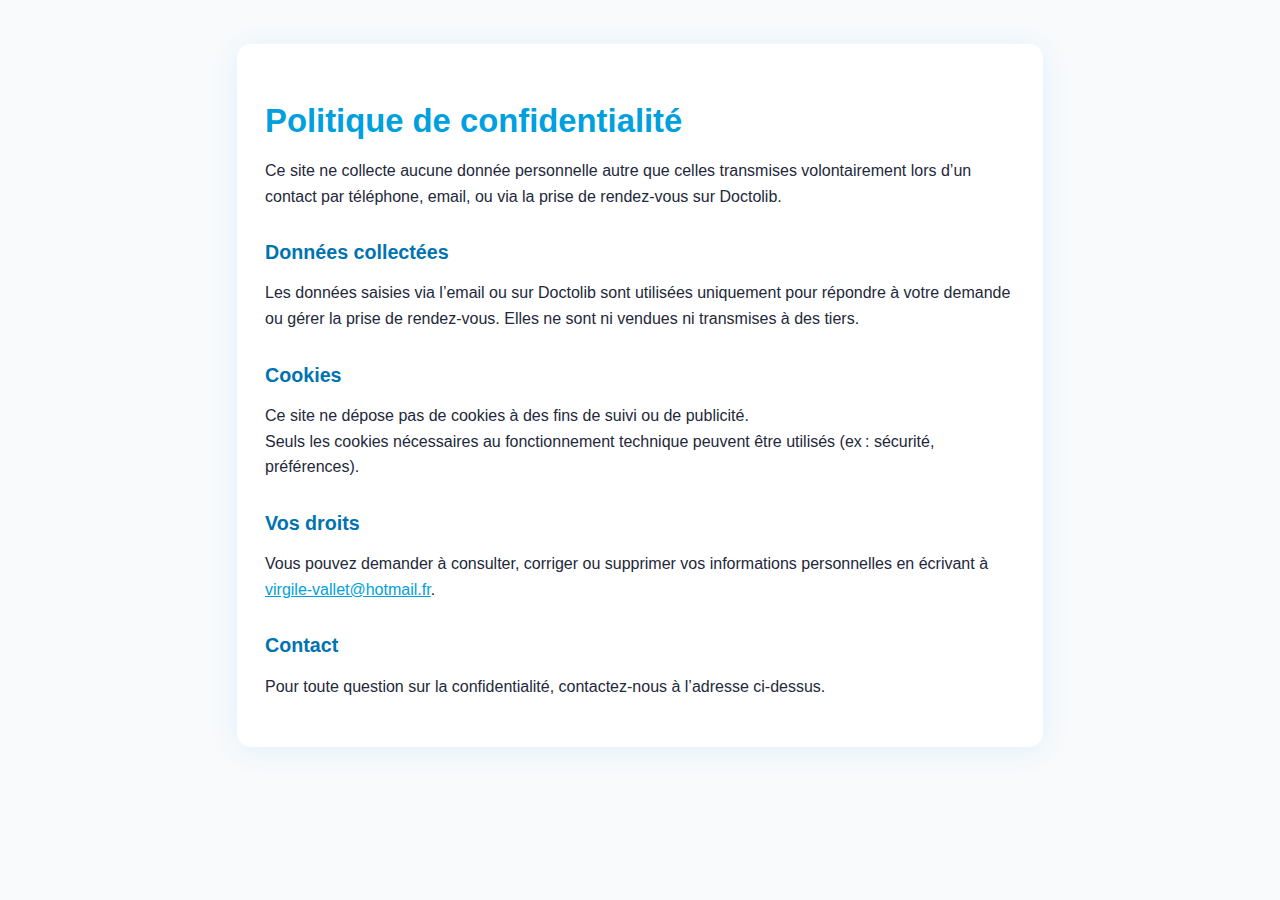
<file: confidentialite.html>
<!DOCTYPE html>
<html lang="fr">
<head>
  <meta charset="UTF-8">
  <title>Politique de confidentialité – Virgile Vallet Ostéopathe</title>
  <meta name="robots" content="noindex, follow">
  <style>
    body { font-family: 'Segoe UI', Arial, sans-serif; background: #f8fafc; color: #23283b; margin: 0; padding: 0; }
    .conf-main { max-width: 750px; margin: 44px auto 0 auto; background: #fff; border-radius: 14px; box-shadow: 0 3px 28px rgba(0,160,223,0.10); padding: 36px 28px; }
    h1 { color: #00a0df; font-size: 2.05rem; margin-bottom: 18px; }
    h2 { font-size: 1.23rem; color: #0073b1; margin-top: 32px; }
    p { line-height: 1.6; margin-bottom: 12px; }
    a { color: #00a0df; }
    @media (max-width: 700px) { .conf-main { padding: 16px 6px; } }
  </style>
</head>
<body>
  <div class="conf-main">
    <h1>Politique de confidentialité</h1>
    <p>
      Ce site ne collecte aucune donnée personnelle autre que celles transmises volontairement lors d’un contact par téléphone, email, ou via la prise de rendez-vous sur Doctolib.
    </p>
    <h2>Données collectées</h2>
    <p>
      Les données saisies via l’email ou sur Doctolib sont utilisées uniquement pour répondre à votre demande ou gérer la prise de rendez-vous. Elles ne sont ni vendues ni transmises à des tiers.
    </p>
    <h2>Cookies</h2>
    <p>
      Ce site ne dépose pas de cookies à des fins de suivi ou de publicité.<br>
      Seuls les cookies nécessaires au fonctionnement technique peuvent être utilisés (ex : sécurité, préférences).
    </p>
    <h2>Vos droits</h2>
    <p>
      Vous pouvez demander à consulter, corriger ou supprimer vos informations personnelles en écrivant à <a href="mailto:virgile-vallet@hotmail.fr">virgile-vallet@hotmail.fr</a>.
    </p>
    <h2>Contact</h2>
    <p>
      Pour toute question sur la confidentialité, contactez-nous à l’adresse ci-dessus.
    </p>
  </div>
</body>
</html>
</file>
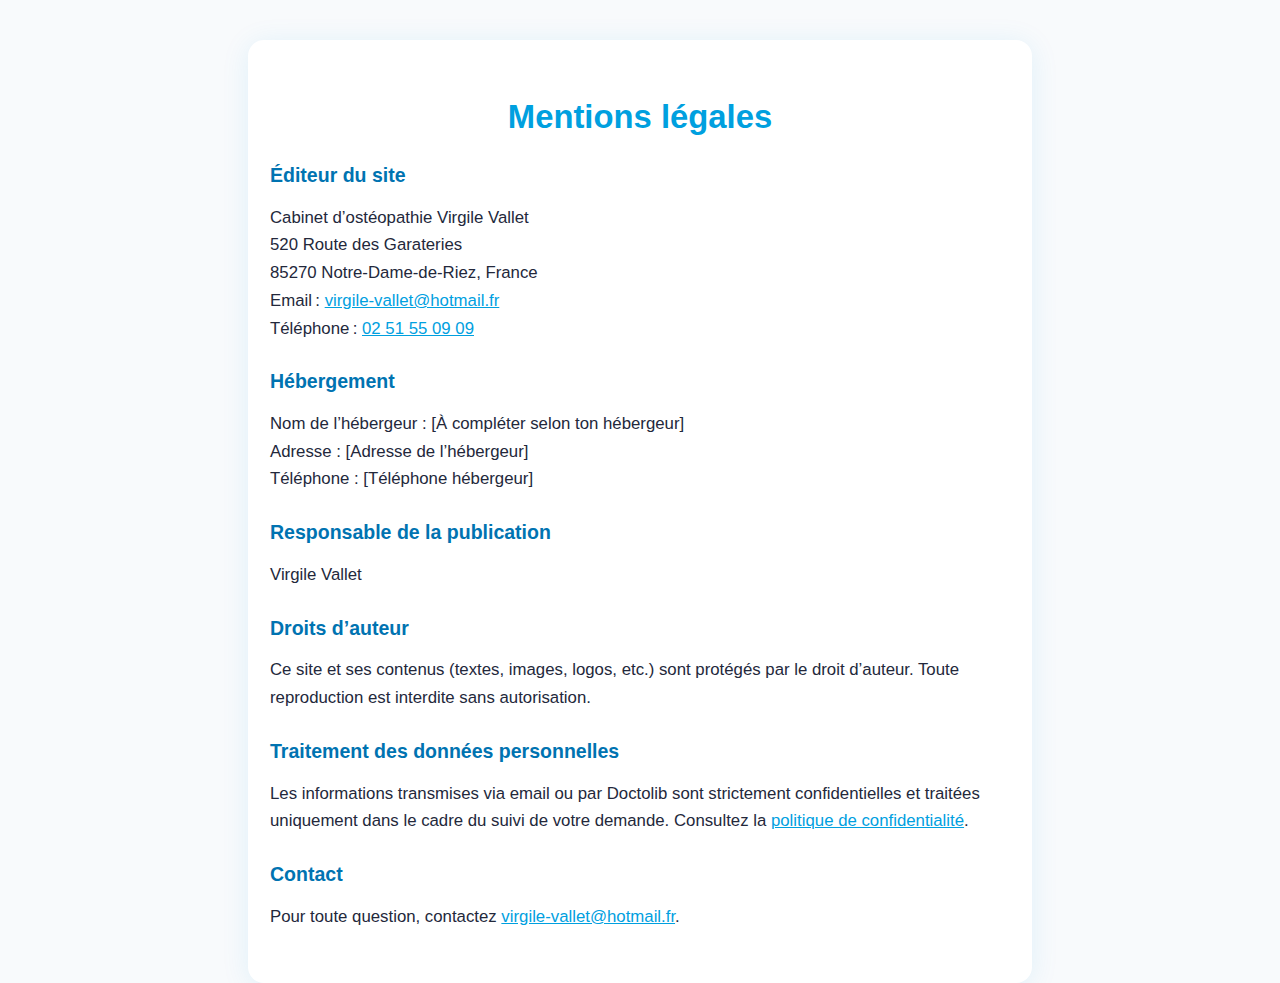
<file: mentions-legales.html>
<!DOCTYPE html>
<html lang="fr">
<head>
  <meta charset="UTF-8">
  <title>Mentions légales – Virgile Vallet Ostéopathe</title>
  <meta name="viewport" content="width=device-width, initial-scale=1">
  <meta name="robots" content="noindex, follow">
  <style>
    body { font-family: 'Segoe UI', Arial, sans-serif; background: #f8fafc; color: #23283b; margin: 0; }
    .legal-main {
      max-width: 740px;
      margin: 40px auto 0 auto;
      background: #fff;
      border-radius: 16px;
      box-shadow: 0 3px 28px rgba(0,160,223,0.10);
      padding: 36px 22px;
    }
    h1 {
      color: #00a0df;
      font-size: 2.05rem;
      margin-bottom: 18px;
      text-align: center;
    }
    h2 {
      font-size: 1.22rem;
      color: #0073b1;
      margin-top: 28px;
      margin-bottom: 8px;
    }
    p, li { line-height: 1.65; font-size: 1.05em; }
    ul { margin-left: 0; padding-left: 17px; }
    a { color: #00a0df; word-break: break-all; }
    @media (max-width: 600px) {
      .legal-main { padding: 17px 4vw; border-radius: 8px; }
      h1 { font-size: 1.22rem; }
      h2 { font-size: 1.03rem; }
    }
  </style>
</head>
<body>
  <main class="legal-main" tabindex="-1">
    <h1>Mentions légales</h1>
    <h2>Éditeur du site</h2>
    <p>
      Cabinet d’ostéopathie Virgile Vallet<br>
      520 Route des Garateries<br>
      85270 Notre-Dame-de-Riez, France<br>
      Email : <a href="mailto:virgile-vallet@hotmail.fr">virgile-vallet@hotmail.fr</a><br>
      Téléphone : <a href="tel:+33251550909">02 51 55 09 09</a>
    </p>
    <h2>Hébergement</h2>
    <p>
      Nom de l’hébergeur : [À compléter selon ton hébergeur]<br>
      Adresse : [Adresse de l’hébergeur]<br>
      Téléphone : [Téléphone hébergeur]
    </p>
    <h2>Responsable de la publication</h2>
    <p>Virgile Vallet</p>
    <h2>Droits d’auteur</h2>
    <p>
      Ce site et ses contenus (textes, images, logos, etc.) sont protégés par le droit d’auteur. Toute reproduction est interdite sans autorisation.
    </p>
    <h2>Traitement des données personnelles</h2>
    <p>
      Les informations transmises via email ou par Doctolib sont strictement confidentielles et traitées uniquement dans le cadre du suivi de votre demande. Consultez la <a href="/confidentialite.html">politique de confidentialité</a>.
    </p>
    <h2>Contact</h2>
    <p>Pour toute question, contactez <a href="mailto:virgile-vallet@hotmail.fr">virgile-vallet@hotmail.fr</a>.</p>
  </main>
</body>
</html>
</file>
